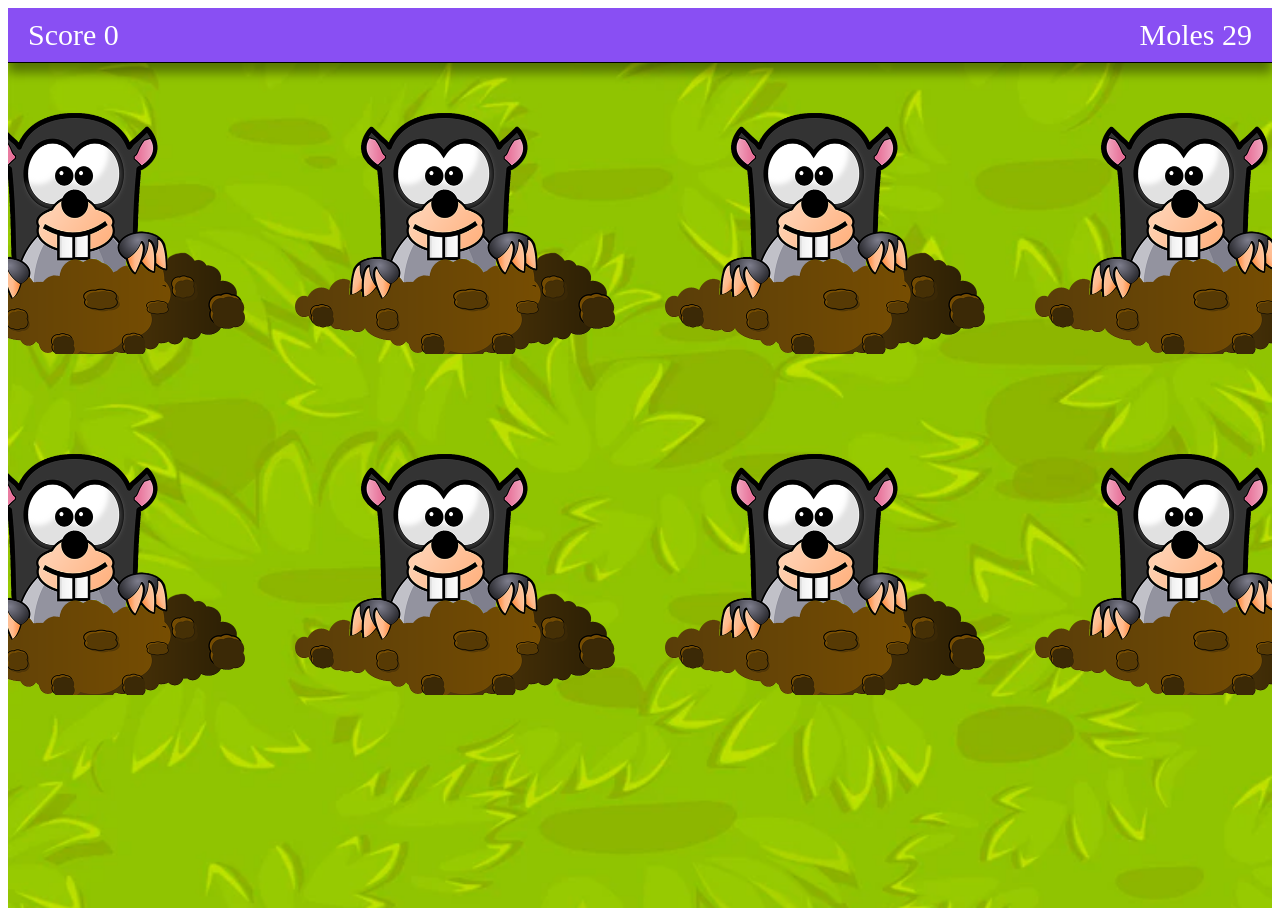
<file: index.html>
<!DOCTYPE html>
<html>
  <head>
    <link rel="stylesheet" type="text/css" href="mole.css">
    <script type="text/javascript" src="mole.js"></script>
  </head>
  <body>
    <div class="background" >
      <div class="cursor">

        <div class="sb">
          <div class="sb__score-holder">Score <span class="sb__score">0</span></div>
          <div class="sb__game-over sb__game-over--hidden">Game Over</div>
          <div class="sb__mole-counter">Moles <span class="sb__moles">30</span></div>
        </div> 
        <div class="play-zone">
          <div class="whack-mole">
            <img class="whack-mole__mole-head" src="mole-head.png" >
            <img class="whack-mole__dirt-hill"  src="mole-hill.png">
          </div>
          <div class="whack-mole">
            <img class="whack-mole__mole-head" src="mole-head.png" >
           <img class="whack-mole__dirt-hill"  src="mole-hill.png">
          </div>
          <div class="whack-mole">
            <img class="whack-mole__mole-head" src="mole-head.png" >
           <img class="whack-mole__dirt-hill"  src="mole-hill.png">
          </div>
          <div class="whack-mole">
            <img class="whack-mole__mole-head" src="mole-head.png" >
           <img class="whack-mole__dirt-hill"  src="mole-hill.png">
          </div>
          <div class="whack-mole">
            <img class="whack-mole__mole-head" src="mole-head.png" >
           <img class="whack-mole__dirt-hill"  src="mole-hill.png">
          </div>
          <div class="whack-mole">
            <img class="whack-mole__mole-head" src="mole-head.png" >
           <img class="whack-mole__dirt-hill"  src="mole-hill.png">
          </div>
          <div class="whack-mole">
            <img class="whack-mole__mole-head" src="mole-head.png" >
           <img class="whack-mole__dirt-hill"  src="mole-hill.png">
          </div>
          <div class="whack-mole">
            <img class="whack-mole__mole-head" src="mole-head.png" >
           <img class="whack-mole__dirt-hill"  src="mole-hill.png">
          </div>
        </div>
      </div>
    </div>

  </body>
</html>
</file>
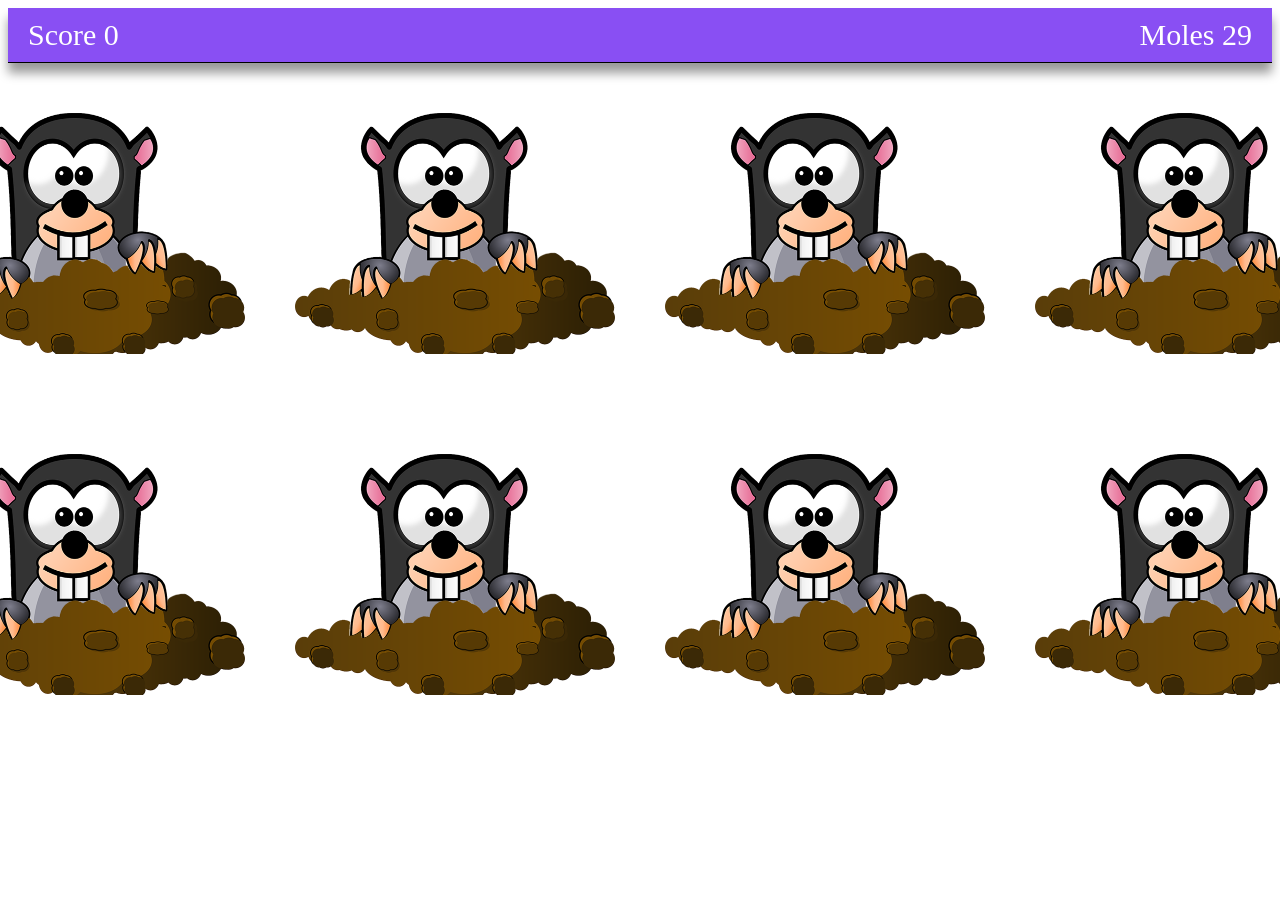
<file: mole.html>
<!DOCTYPE html>
<html>
  <head>
    <link rel="stylesheet" type="text/css" href="mole.css">
    <script type="text/javascript" src="mole.js"></script>
  </head>
  <body>
    <div class="sb">
      <div class="sb__score-holder">Score <span class="sb__score">0</span></div>
      <div class="sb__game-over sb__game-over--hidden">Game Over</div>
      <div class="sb__mole-counter">Moles <span class="sb__moles">30</span></div>
    </div> 
    <div class="play-zone">
      <div class="whack-mole">
        <img class="whack-mole__mole-head" src="mole-head.png" >
        <img class="whack-mole__dirt-hill"  src="mole-hill.png">
      </div>
      <div class="whack-mole">
        <img class="whack-mole__mole-head" src="mole-head.png" >
       <img class="whack-mole__dirt-hill"  src="mole-hill.png">
      </div>
      <div class="whack-mole">
        <img class="whack-mole__mole-head" src="mole-head.png" >
       <img class="whack-mole__dirt-hill"  src="mole-hill.png">
      </div>
      <div class="whack-mole">
        <img class="whack-mole__mole-head" src="mole-head.png" >
       <img class="whack-mole__dirt-hill"  src="mole-hill.png">
      </div>
      <div class="whack-mole">
        <img class="whack-mole__mole-head" src="mole-head.png" >
       <img class="whack-mole__dirt-hill"  src="mole-hill.png">
      </div>
      <div class="whack-mole">
        <img class="whack-mole__mole-head" src="mole-head.png" >
       <img class="whack-mole__dirt-hill"  src="mole-hill.png">
      </div>
      <div class="whack-mole">
        <img class="whack-mole__mole-head" src="mole-head.png" >
       <img class="whack-mole__dirt-hill"  src="mole-hill.png">
      </div>
      <div class="whack-mole">
        <img class="whack-mole__mole-head" src="mole-head.png" >
       <img class="whack-mole__dirt-hill"  src="mole-hill.png">
      </div>
    </div>

  </body>
</html>
</file>
<file: mole.css>
.play-zone {
  display: grid;
  grid-template-columns: repeat(4, 320px);
  grid-template-rows: repeat(2, 241px);
  column-gap: 50px;
  row-gap: 100px;
  justify-content: center;
}

.whack-mole {
  height: 241px;
  position: relative;
  width: 320px;
  display: inline-grid;
  overflow: hidden;
}
.whack-mole__mole-head {
  height: 188px;
  position: absolute;
  width: 188px;
  left: 54.5px;
  transition: margin-top 0.25s;
}
.whack-mole__dirt-hill {
  height: 110px;
  position: absolute;
  width: 320px;
  top: 139px;
}
.whack-mole__mole-head--hidden {
  height: 188px;
  position: absolute;
  width: 188px;
  left: 54.5px;
  margin-top: 249px;
}
.sb {
  background-color: rgb(137, 79, 243);
  border-bottom: 1px solid #000000;
  box-shadow: 0 10px 10px rgba(0, 0, 0, 0.4);
  color: rgb(255, 255, 255);
  display: flex;
  font-size: 30px;
  margin-bottom: 50px;
  padding: 10px 20px;
}

.sb__mole-counter {
  flex: 1 0 0;
  text-align: right;
}

.sb__score-holder {
  flex: 1 0 0;
}

.sb__game-over--hidden {
  display: none;
}

.background {
  background: url(./grass-background.jpg);
  background-size: cover;
  overflow: auto;
  height: 100%;
}

.cursor {
  cursor: url(./hammer.png), auto;
}

html {
  height: 100%;
}

body {
  background-size: cover;
  height: 100%;
}
</file>
